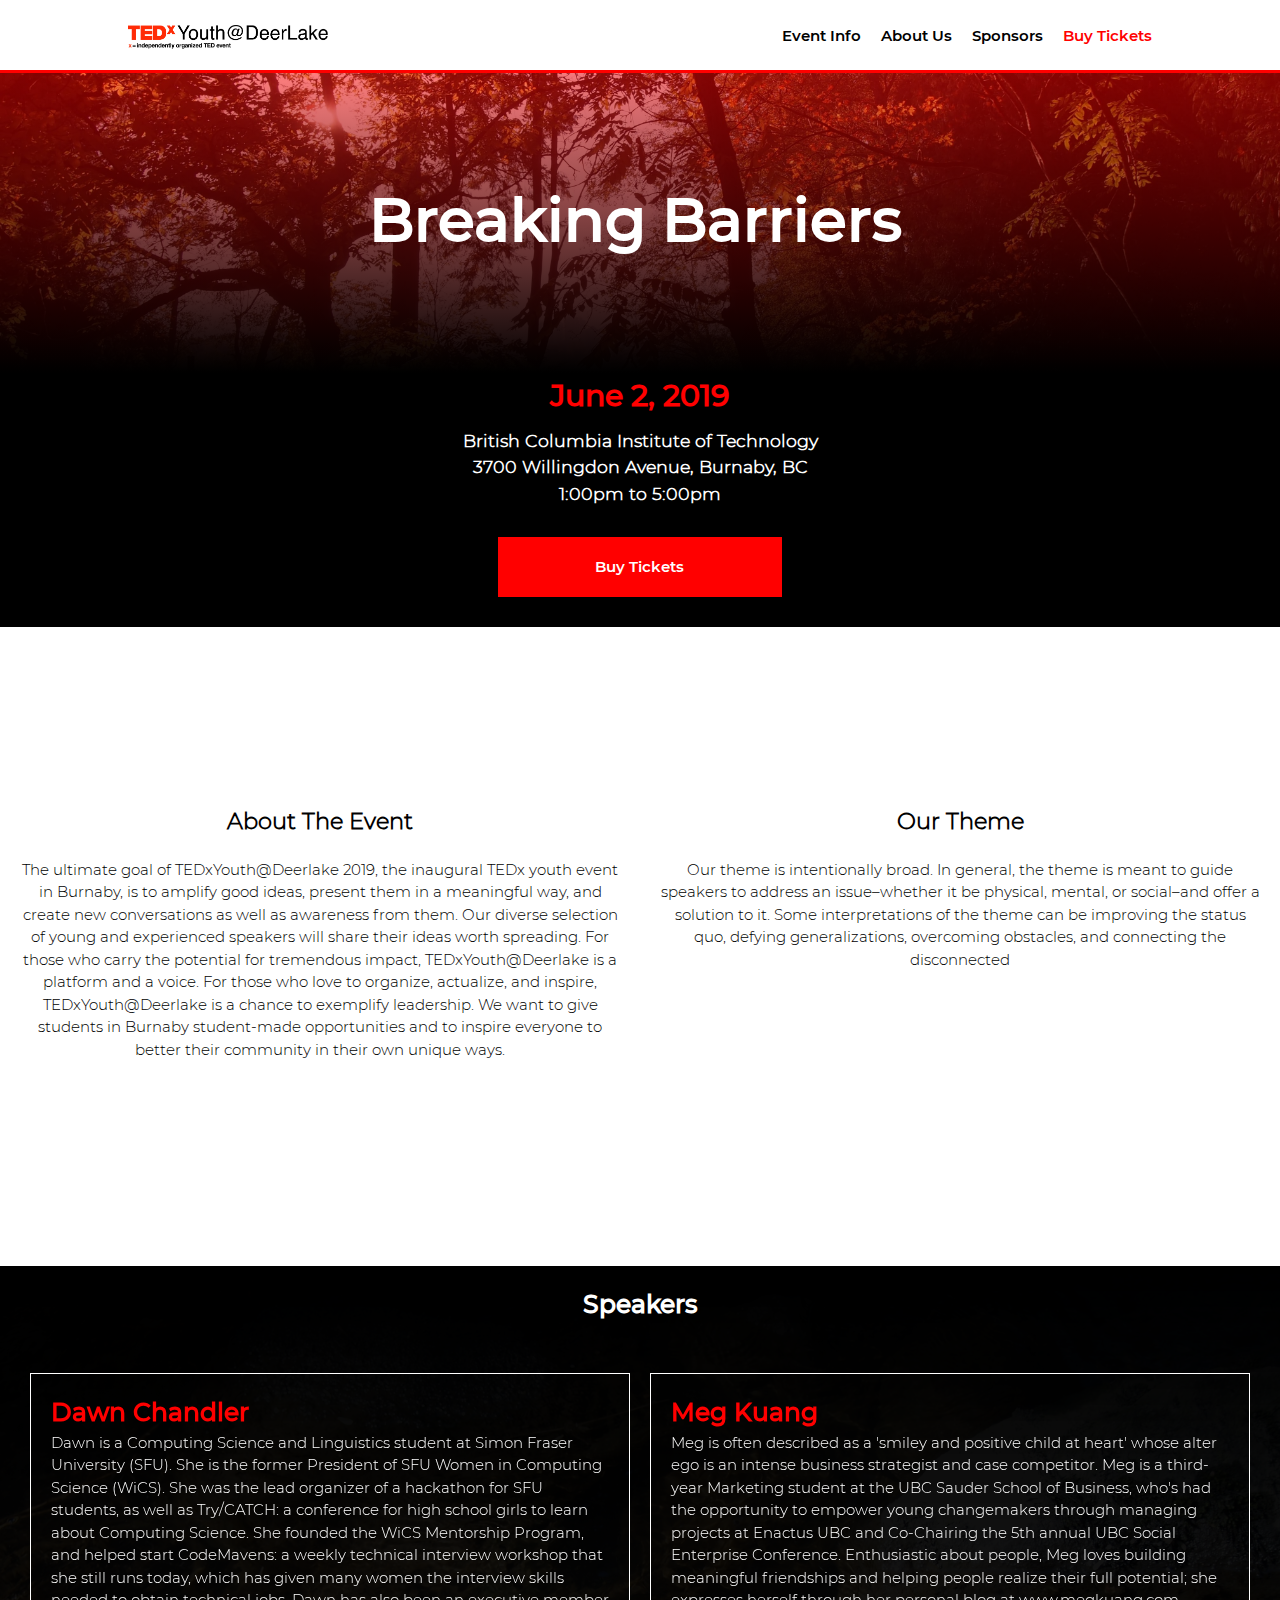
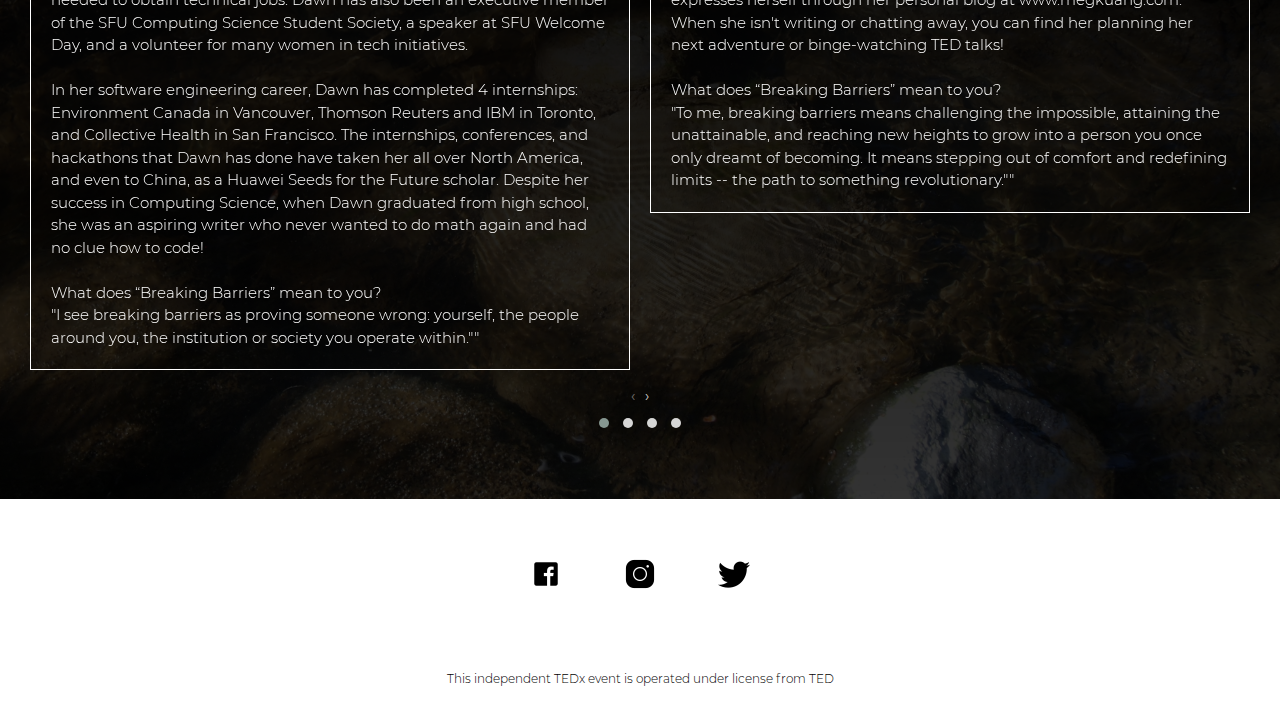
<file: index.html>
<!DOCTYPE html>
<html>

<head>

        <title>TEDxYouthDeerLake - Breaking Barriers</title>

        <link rel="apple-touch-icon" sizes="180x180" href="/apple-touch-icon.png">
        <link rel="icon" type="image/png" sizes="32x32" href="/favicon-32x32.png">
        <link rel="icon" type="image/png" sizes="16x16" href="/favicon-16x16.png">
        <link rel="manifest" href="/site.webmanifest">
        <link rel="stylesheet" href="css/owl.carousel.min.css">
        <link rel="stylesheet" href="css/owl.theme.default.min.css">
        <meta charset="utf-8">
        <meta name="viewport" content="width=device-width, initial-scale=1.0">
        <link rel="stylesheet" href="index.css">
        <script
        src="https://code.jquery.com/jquery-3.3.1.min.js"
        integrity="sha256-FgpCb/KJQlLNfOu91ta32o/NMZxltwRo8QtmkMRdAu8="
        crossorigin="anonymous"></script>

</head>

<body>
<header>

    <div id="nav">
        <div class="container">
    
            <img src="Photos/Logo.jpg" alt="TedxYouthLogo">
        <nav>
            <a class="menu"></a>     
            <ul>

                <li><a id="buttonMenu" href="https://www.eventbrite.ca/e/tedxyouthdeerlake-2019-breaking-barriers-tickets-59989638624">Buy Tickets</a></li>
                <li><a href="Sponsors.html">Sponsors</a></li>
                <li><a href="aboutUs.html">About Us</a></li>
                <li><a href="index.html">Event Info</a></li>
                
                
            </ul>

        </nav>

    </div>
    </div>

</header>

<section class="showcase">
    <div class="container">
        <h1><strong>Breaking Barriers</strong></h1>
    </div>
</section>

<section class="summary">
   

<h1 id="date">June 2, 2019</h1>

<div class="extraInfo">
        <h3>British Columbia Institute of Technology</h3>
        <h3>3700 Willingdon Avenue, Burnaby, BC</h3>
        <h3>1:00pm to 5:00pm</h3>
</div>

<div id="buttonTickets">
        <button onclick="window.location='https://www.eventbrite.ca/e/tedxyouthdeerlake-2019-breaking-barriers-tickets-59989638624'">Buy Tickets</button>
</div>



</section>

<div class="wrapper">
    <article class="info"> 

        <div class="infoColumn">

                        <h2>
                                <strong> About The Event </strong> 
                        </h2>
                        
                        <p>
                          The ultimate goal of TEDxYouth@Deerlake 2019, the inaugural TEDx youth event in Burnaby, is to amplify good ideas, present them in a meaningful way, and create new conversations as well as awareness from them. Our diverse selection of young and experienced speakers will share their ideas worth spreading. For those who carry the potential for tremendous impact, TEDxYouth@Deerlake is a platform and a voice. For those who love to organize, actualize, and inspire, TEDxYouth@Deerlake is a chance to exemplify leadership. We want to give students in Burnaby student-made opportunities and to inspire everyone to better their community in their own unique ways.   
                        </p>
                           

        </div>

        <div class="infoColumn">

                        <h2>
                         <strong>Our Theme</strong>
                        </h2>
                            
                        <p>
                        Our theme is intentionally broad. In general, the theme is meant to guide speakers to address an issue–whether it be physical, mental, or social–and offer a solution to it. Some interpretations of the theme can be improving the status quo, defying generalizations, overcoming obstacles, and connecting the disconnected
                        </p>

        </div>

      
       
    </article>

</div>
<section class="Speakers">
        <div class="Speaker">
                <h2>
                    Speakers
                </h2>

                <div class="speakerCarousel">
                        <div class="owl-carousel owl-theme">
                                <div class="item">
                                    
                                    <h4>Dawn Chandler</h4>

                                    <p>
                                            Dawn is a Computing Science and Linguistics student at Simon Fraser University (SFU). She is the former President of SFU Women in Computing Science (WiCS). She was the lead organizer of a hackathon for SFU students, as well as Try/CATCH: a conference for high school girls to learn about Computing Science. She founded the WiCS Mentorship Program, and helped start CodeMavens: a weekly technical interview workshop that she still runs today, which has given many women the interview skills needed to obtain technical jobs. Dawn has also been an executive member of the SFU Computing Science Student Society, a speaker at SFU Welcome Day, and a volunteer for many women in tech initiatives.
                                            <br>
                                            <br>
                                            In her software engineering career, Dawn has completed 4 internships: Environment Canada in Vancouver, Thomson Reuters and IBM in Toronto, and Collective Health in San Francisco. The internships, conferences, and hackathons that Dawn has done have taken her all over North America, and even to China, as a Huawei Seeds for the Future scholar. Despite her success in Computing Science, when Dawn graduated from high school, she was an aspiring writer who never wanted to do math again and had no clue how to code!
                                            <br>
                                            <br>
                                    </p>

                                    <p>
                                            What does “Breaking Barriers” mean to you?
                                            <br>
                                            "I see breaking barriers as proving someone wrong: yourself, the people around you, the institution or society you operate within.""

                                    </p>
                          
                                
                                </div>
                                <div class="item">
                                    
                                        <h4>Meg Kuang</h4>
    
                                        <p>
                                                Meg is often described as a 'smiley and positive child at heart' whose alter ego is an intense business strategist and case competitor. Meg is a third-year Marketing student at the UBC Sauder School of Business, who's had the opportunity to empower young changemakers through managing projects at Enactus UBC and Co-Chairing the 5th annual UBC Social Enterprise Conference. Enthusiastic about people, Meg loves building meaningful friendships and helping people realize their full potential; she expresses herself through her personal blog at www.megkuang.com. When she isn't writing or chatting away, you can find her planning her next adventure or binge-watching TED talks!
                                                <br>
                                                <br>
                                        </p>
    
                                        <p>
                                                What does “Breaking Barriers” mean to you?
                                                <br>
                                                "To me, breaking barriers means challenging the impossible, attaining the unattainable, and reaching new heights to grow into a person you once only dreamt of becoming. It means stepping out of comfort and redefining limits -- the path to something revolutionary.""
    
                                        </p>
                              
                                    
                                </div>
                                <div class="item">
                                    
                                        <h4>Jessica Y.</h4>
    
                                        <p>
                                                Jessica is an aspiring elementary student who strives to do the best. She is also not just a student, but also a part time piano tutor. Jessica likes to promote women in the STEM field by participating in an event called, “Technovation”, and has been for almost 3 years now. In the near future, she aims to get into MIT as it is a great opportunity to grow and learn for her future career. 
                                                <br>
                                                <br>
                                        </p>
    
                                        <p>
                                                What does “Breaking Barriers” mean to you?
                                                <br>
                                                “To me, breaking barriers is less of going against society instead more of having
                                                the courage to become someone you strive to be no matter what others think. Barriers are
                                                created by your own mind only, in the end, if you are able to push away what others think
                                                and gather up enough willpower to achieve what you desire then barriers wouldn’t exist
                                                in the first place. Barriers are just excuses for people that are unable to stand up for
                                                themselves or are unable to become what they want. Breaking barriers is becoming more
                                                than what others think and having the power to defeat your own mind from stopping you.”

    
                                        </p>
                              
                                    
                                </div>
                                <div class="item">
                                    
                                        <h4>Ryan Premack</h4>
    
                                        <p>
                                                In a past life he taught and performed music across the prairie provinces of Canada. After completing his Bachelor of Music in Manitoba, He came to Vancouver to complete the teacher training program at UBC where he is currently working on his master's in education. 
                                                From the time Ryan was a high school student, to his experience as a musician and music educator, to his time now as a high school principal, our sense of belonging has always been a topic of interest to him. As Ryan work towards completing his Master of Arts in Education in the Department of Curriculum and Pedagogy,  he looks at how music is able to bring people together and how we might apply those same principles to improve our communities and relationships with others.
                                                <br>
                                                <br>
                                        </p>
    
                                        <p>
                                                What does “Breaking Barriers” mean to you?
                                                <br>
                                                “To me, breaking barriers is about becoming aware of what prevents two people from seeing eye to eye. It is difficult to see and acknowledge the many social, financial, physical, and institutional barriers faced by ourselves and by others, but by endeavouring to understand and recognize these barriers we can begin to break them down together and, in that process, foster the connections we seek.”
    
                                        </p>
                              
                                    
                                </div>
                                <div class="item">
                                    
                                                <h4>Thomas E.</h4>
            
                                                <p>
                                                        Thomas is a 13 year-old basement dweller who spends far more time writing code and soldering than doing what he's actually supposed to do. He has taught himself to create complex robots & devices, and has mastered programming languages to program websites, web servers, and even just computer chips, on his own! Although software and hardware may not be designed to integrate, he still enjoys forcing them to. He first began building circuits when he was 7, which led him to areas like robotics, mechanics, computer science, web development, and everything in between. In the small portion of his life outside of electronics, he is a competitive trampolinist and enjoys doing all sorts of flips, as well as loving the outdoors.
                                                        <br>
                                                        <br>
                                                </p>
            
                                                <p>
                                                        What does “Breaking Barriers” mean to you?
                                                        <br>
                                                        “To me, breaking a barrier is something that requires  you to completely tune out society and just do what   you want to do, no matter what other people think.    It's usually seen as an almost impossible thing to    do, but sometimes it just takes some focus,         stubbornness and determination.”

            
                                                </p>
                                      
                                            
                                 </div>
                                 <div class="item">
                                    
                                                <h4>Elizabeth W.</h4>
            
                                                <p>
                                                          Elizabeth is a well-rounded student who enjoys literature such as reading books, poetry, and writing. She also enjoys being active such as playing on a softball team and taking a walk while admiring the nature. Not just that, but she also enjoys music and plays the strings! Elizabeth is determined to make a difference in the world by volunteering and giving back to the community. 
                                                        <br>
                                                        <br>
                                                </p>
            
                                                <p>
                                                        What does “Breaking Barriers” mean to you?
                                                        <br>
                                                        "To me, breaking barriers means overcoming obstacles that hold us back from accepting ourselves and members of our community." 
            
                                                </p>
                                      
                                            
                                </div>
                                <div class="item">
                                    
                                        <h4>Soukina H.</h4>
    
                                        <p>
                                                Soukina is currently who a student who loves to volunteer on her spare time! She helps volunteer at fundraisers that help support kids in developing countries, get an education. She also enjoys playing instruments such as guitar,piano and the trumpet! Soukina is passionate about supporting those who are in need and decided to participate in this event to spread awareness. 
                                                <br>
                                                <br>
                                        </p>
    
                                        <p>
                                                What does “Breaking Barriers” mean to you?
                                                <br>
                                                "Breaking barriers means getting rid of anything in the way of accomplishing a certain goal." 
    
                                        </p>
                              
                                    
                                </div>
                        
                        </div>
                
                </div>
                
        </div>
</section>


<footer>

    
    <div class="container">

                <ul>
                        <li><a id="facebook" href="https://www.facebook.com/TEDxYouthDL/"></a></li>
                        <li><a id="instagram" href="https://www.instagram.com/tedxyouthdeerlake/"></a></li>
                        <li> <a id="twitter" href="https://twitter.com/TEDxYouthDL"></a></li>
                </ul>
                
            <p>This independent TEDx event is operated under license from TED</p>
    </div>

    <script src="js/jquery.min.js"></script>
    <script src="js/owl.carousel.min.js"></script>
    <script src="js/carousel.js"></script>
    <script src="js/menu.js"></script>
   
</footer>



</body>

</html>
</file>
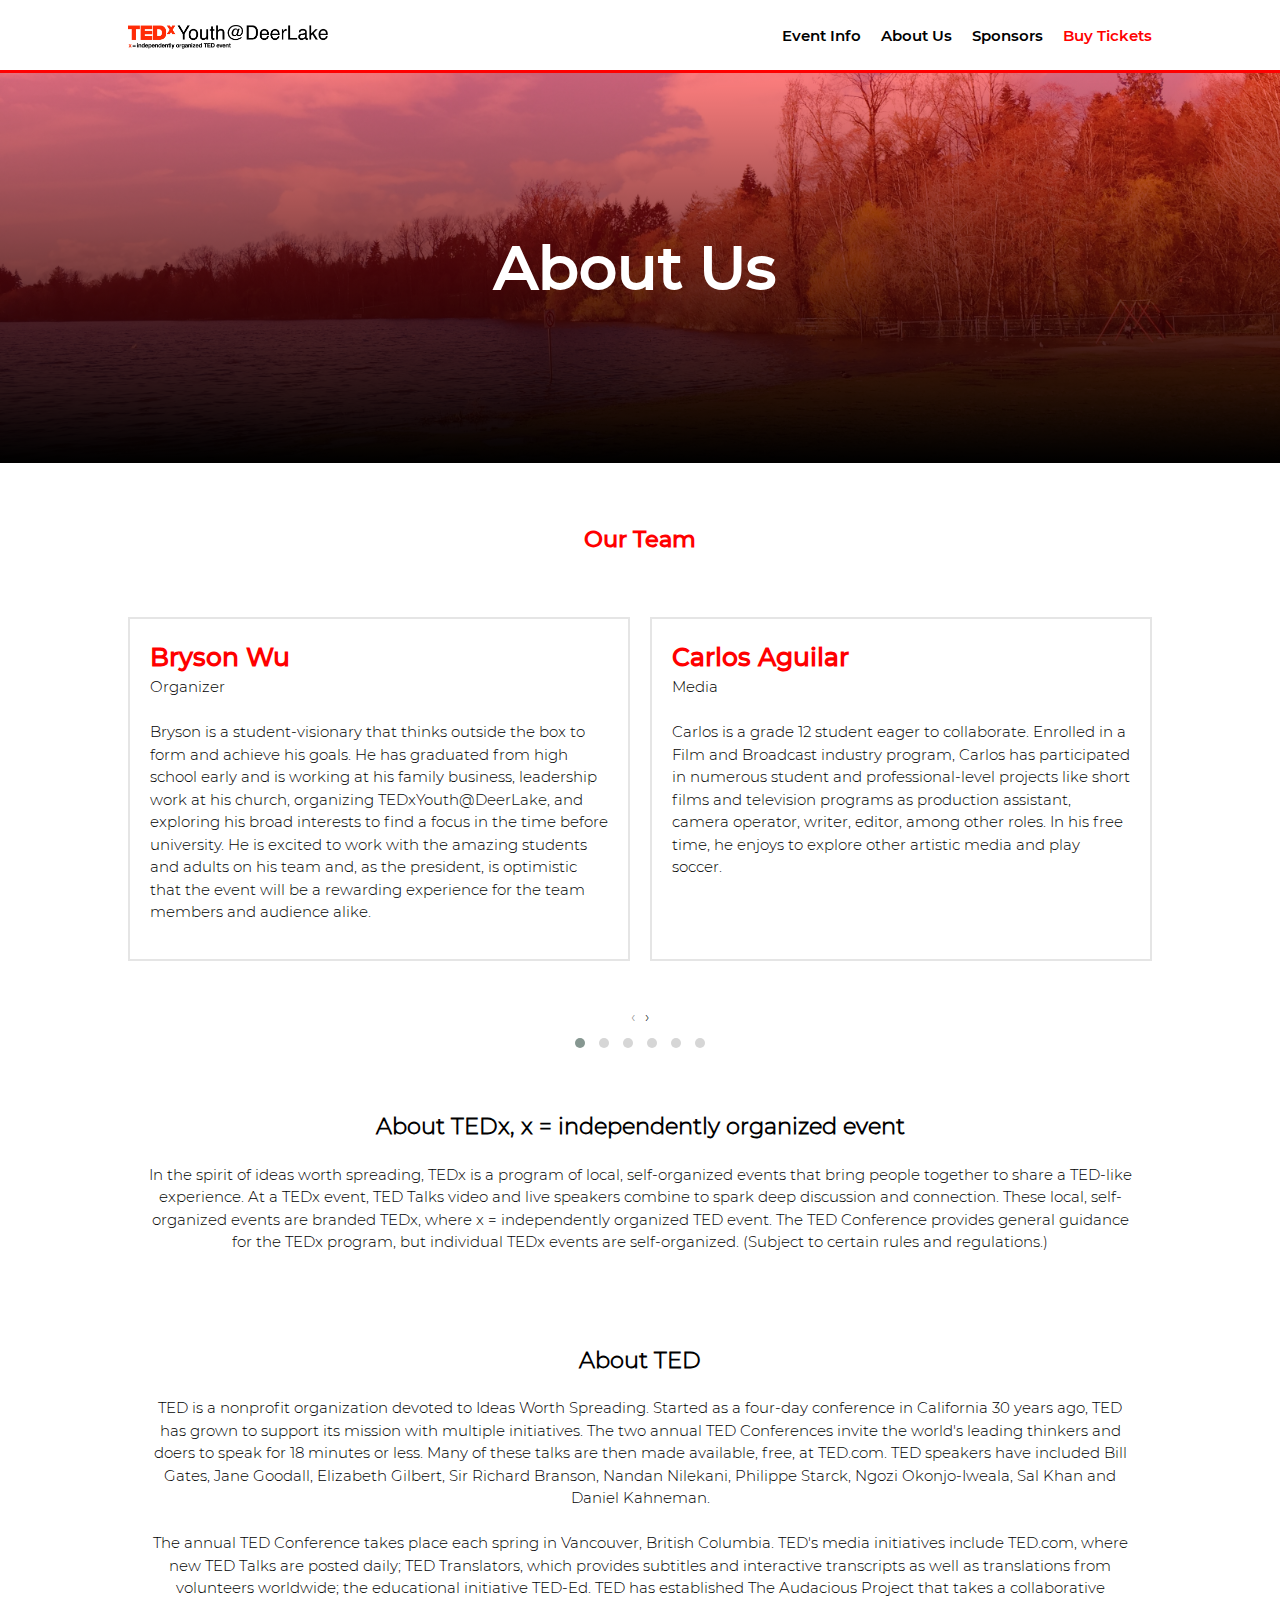
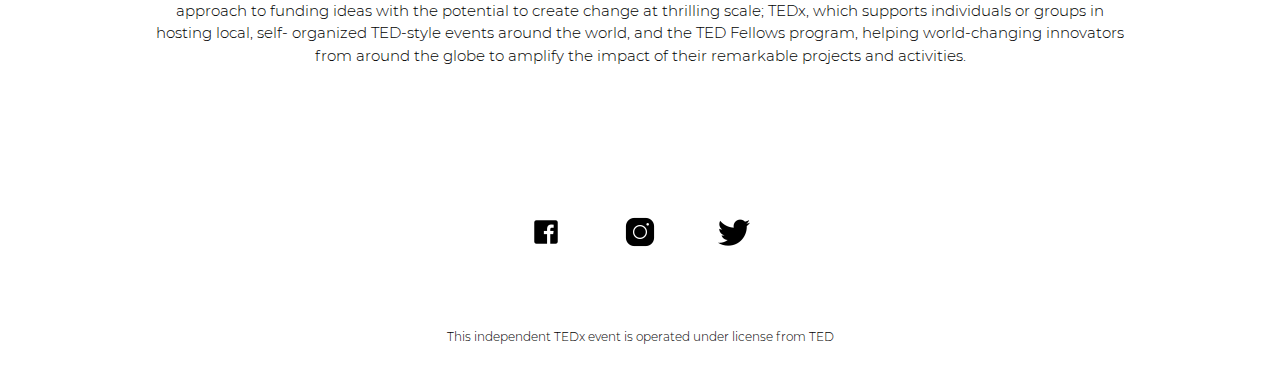
<file: aboutUs.html>
<!DOCTYPE html>
<html>

<head>


    <title>TEDxYouthDeerLake - Breaking Barriers</title>

    <link rel="apple-touch-icon" sizes="180x180" href="/apple-touch-icon.png">
    <link rel="icon" type="image/png" sizes="32x32" href="/favicon-32x32.png">
    <link rel="icon" type="image/png" sizes="16x16" href="/favicon-16x16.png">
    <link rel="manifest" href="/site.webmanifest">
    <link rel="stylesheet" href="css/owl.carousel.min.css">
    <link rel="stylesheet" href="css/owl.theme.default.min.css">
    <meta charset="utf-8">
    <meta name="viewport" content="width=device-width, initial-scale=1.0">
    <link rel="stylesheet" href="aboutUs.css">
    <script
    src="https://code.jquery.com/jquery-3.3.1.min.js"
    integrity="sha256-FgpCb/KJQlLNfOu91ta32o/NMZxltwRo8QtmkMRdAu8="
    crossorigin="anonymous"></script>

</head>

<body>

        <header>

                <div id="nav">
                    <div class="container">
                
                        <img src="Photos/Logo.jpg" alt="TedxYouthLogo">
                    <nav>
                        <a class="menu"></a>     
                        <ul>
                            
                            <li><a id="buttonMenu" href="https://www.eventbrite.ca/e/tedxyouthdeerlake-2019-breaking-barriers-tickets-59989638624">Buy Tickets</a>
                            </li>
                            <li><a href="Sponsors.html">Sponsors</a></li>
                            <li><a href="aboutUs.html">About Us</a></li>
                            <li><a href="index.html">Event Info</a></li>
                            
                        </ul>
            
                    </nav>
            
                </div>
                </div>
            
            </header>

            <section class="showcase">
                <div class="container">
                    <h1><strong>About Us</strong></h1>
                </div>
            </section>

            <section class="teamCards">


                <div class="container">

                        <div id="team">

                                <h2>Our Team</h2>
    
                        </div>

                        <div class="owl-carousel owl-theme">
                                
                                <div class="item">
                                        <h4>Bryson Wu</h4>
                                        <p>Organizer</p>
        
                                        <p>
                                            <br>
                                                Bryson is a student-visionary that thinks outside the box to form and achieve his goals. He has graduated from high school early and is working at his family business, leadership work at his church, organizing TEDxYouth@DeerLake, and exploring his broad interests to find a focus in the time before university. He is excited to work with the amazing students and adults on his team and, as the president, is optimistic that the event will be a rewarding experience for the team members and audience alike.
        
                                        </p>
                                        
                                        
                                </div>
                                <div class="item">
                                        <h4>Carlos Aguilar</h4>
                                        <p>Media</p>
    
                                        <p>
                                            <br>
                                                Carlos is a grade 12 student eager to collaborate. Enrolled in a Film and Broadcast industry program, Carlos has participated in numerous student and professional-level projects like short films and television programs as production assistant, camera operator, writer, editor, among other roles. In his free time, he enjoys to explore other artistic media and play soccer.
    
                                        </p>
                                    
                                    
                                    </div>
                                    <div class="item">
                                            <h4>Anna Ho</h4>
                                            <p>Speaker Connections</p>
        
                                            <p>
                                                <br>
                                                    Anna is a passionate grade 12 student who strives to become a role model for her friends, family, and peers. She enjoys spreading awareness on mental health and the importance of self love, and because of this she was known as the, “Go-to advice person”. Anna enjoys watching TED talks on her spare time, so, being a part of an organization is a dream come true!
        
                                            </p>
                                        
                                        
                                        </div>
                                        <div class="item">
                                                <h4>Ricky Mao</h4>
                                                <p>Technology</p>
            
                                                <p>
                                                    <br>
                                                         Ricky Mao is currently in grade 12. Apart from being Director of Technology for TEDxYouth@DeerLake, Ricky runs a programming club. He codes in Java and Swift, and in his free time, enjoys making mobile applications. When he isn't coding, you can find Ricky hiking, playing badminton, or reading a nice novel.
            
                                                </p>
                                            
                                            
                                            </div>
                                            <div class="item">
                                                    <h4>Catherine Hsu</h4>
                                                    <p>Logistics</p>
                
                                                    <p>
                                                        <br>
                                                             Catherine Hsu is a grade 12 who is delighted to be a part of this year’s TEDxYouth@DeerLake team. Ambitious and self-driven, she hopes to assist the team's mission in helping today’s youth in getting involved and discovering their passions. As of now, Catherine is also working alongside a psychiatric research group at BC Children’s Hospital and leading the student non-profit organization, Beyond STEM. When not doing TEDxYouth work, volunteering, or cramming for tests, you may find her buried in her study notes or near your local ice cream parlour.
                
                                                    </p>
                                                
                                                
                                                </div>
                                                <div class="item">
                                                        <h4>Andrew Huang</h4>
                                                        <p>Marketing</p>
                    
                                                        <p>
                                                            <br>
                                                                 Andrew Huang is a senior high school student who loves to challenge himself. Previously working  in the marketing team for Strive Competition, he hopes to bring his talents to TEDxYouth@DeerLake! In his spare time, Andrew can be found watching Netflix or studying at Starbucks.
                    
                                                        </p>
                                                    
                                                    
                                                    </div>
                                                    <div class="item">
                                                            <h4>Dan Seo</h4>
                                                            <p>Logistics</p>
                        
                                                            <p>
                                                                <br>
                                                                    Dan Seo is a grade 10 who is very enthusiastic about working in a new environment. Excited and motivativated, he hopes to achieve a lot with TEDxYouth team and help spread the words of TED. Dan enjoys working with others, and he is interested in working on website blogs and you may find him in the corner at a local library. 
                        
                                                            </p>
                                                        
                                                        
                                                        </div>
                                                        <div class="item">
                                                                <h4>Ruby Yang</h4>
                                                                <p>Graphics and Designs</p>
                            
                                                                <p>
                                                                    <br>
                                                                         Ruby is a dedicated and responsible student eager to learn more about the world.  As the jack-of-all-trades, she aspires to aid those in need with the skills and experience she has acquired through tackling many hardships. On her spare time, she also enjoys playing a variety of instruments and composing music while experimenting with motion graphics and art.
                            
                                                                </p>
                                                            
                                                            
                                                            </div>
                                                            <div class="item">
                                                                    <h4>Julia Hsu</h4>
                                                                    <p>Graphics and Designs</p>
                                
                                                                    <p>
                                                                        <br>
                                                                             Julia is a hardworking student interested in many fields of work. Aside from her  aptitude to learn, she is interested in art, photography and cooking. She also volunteers as a Streamkeeper, protecting the environment while collaborating with the municipal government.
                                
                                                                    </p>
                                                                
                                                                
                                                                </div>
                                                                <div class="item">
                                                                    <h4>Erica Huang</h4>
                                                                    <p>Supervisor</p>
                                    
                                                                    <p>
                                                                        <br>
                                                                             Ms. Huang is a Math and Computer Science teacher in Burnaby, the BC Regional Manager of Microsoft Philanthropies’ TEALS program and a MSc. student at SFU. After graduating from UBC and working as a software developer for several years, she decided to pursue her childhood dream of becoming a teacher. She’s been involved in many not-for-profit groups since she’s a student at UBC, such as the Vancouver Taiwanese Film Festival and IAmAntiBully Society, etc., just to name a few. During her free time, she enjoys reading, watching TED talks, solving math puzzles and playing ping-pong.
                                    
                                                                    </p>
                                                                    </div>
                                                                    <div class="item">
                                                                        <h4>Jennifer West</h4>
                                                                        <p>Supervisor</p>
                                            
                                                                        <p>
                                                                            <br>
                                                                                 Ms. West is co-founder and artistic director of a recital series in Vancouver, BC – 
                                                                                 Müzewest Concerts. Through the University of Alberta and the Royal Conservatory of Music of Toronto, Ms. West completed all theory examinations (including Harmony, Analysis, and Counterpoint), receiving First Class Honours with Distinction in History. Ms. West has maintained a busy schedule teaching Elementary French Immersion full time in BC public schools and teaching piano privately.
                                            
                                                                                </p>
                                                                               
                                                                </div>
                                    
                            </div>
                        
                       

                </div>
                  

                </section>


            <section id="article">

                <div class="container">

                    <h2>
                            About TEDx, x = independently organized event
                    </h2>
                    <p>
                            In the spirit of ideas worth spreading, TEDx is a program of local, self-organized events that bring people together to share a TED-like experience. At a TEDx event, TED Talks video and live speakers combine to spark deep discussion and connection. These local, self-organized events are branded TEDx, where x = independently organized TED event. The TED Conference provides general guidance for the TEDx program, but individual TEDx events are self-organized. (Subject to certain rules and regulations.)
                    </p>
                    
                    <h2>
                            About TED
                    </h2>
                    <p>
                            TED is a nonprofit organization devoted to Ideas Worth Spreading. Started as a four-day conference in California 30 years ago, TED has grown to support its mission with multiple initiatives. The two annual TED Conferences invite the world's leading thinkers and doers to speak for 18 minutes or less. Many of these talks are then made available, free, at TED.com. TED speakers have included Bill Gates, Jane Goodall, Elizabeth Gilbert, Sir Richard Branson, Nandan Nilekani, Philippe Starck, Ngozi Okonjo-Iweala, Sal Khan and Daniel Kahneman.
                            <br>
                            <br>
                            The annual TED Conference takes place each spring in Vancouver, British Columbia. TED's media initiatives include TED.com, where new TED Talks are posted daily; TED Translators, which provides subtitles and interactive transcripts as well as translations from volunteers worldwide; the educational initiative TED-Ed. TED has established The Audacious Project that takes a collaborative approach to funding ideas with the potential to create change at thrilling scale; TEDx, which supports individuals or groups in hosting local, self- organized TED-style events around the world, and the TED Fellows program, helping world-changing innovators from around the globe to amplify the impact of their remarkable projects and activities.

                    </p>

                </div>

            </section>

            <footer>
                    <div class="container">

                            <ul>
                                    <li><a id="facebook" href="https://www.facebook.com/TEDxYouthDL/"></a></li>
                                    <li><a id="instagram" href="https://www.instagram.com/tedxyouthdeerlake/"></a></li>
                                    <li> <a id="twitter" href="https://twitter.com/TEDxYouthDL"></a></li>
                            </ul>            
                
                            <p>This independent TEDx event is operated under license from TED</p>
                    </div>

                    <script src="js/jquery.min.js"></script>
                    <script src="js/owl.carousel.min.js"></script>
                    <script src="js/carousel.js"></script>
                    <script src="js/menu.js"></script>
                   
                </footer>
                



</body>




</html>
</file>
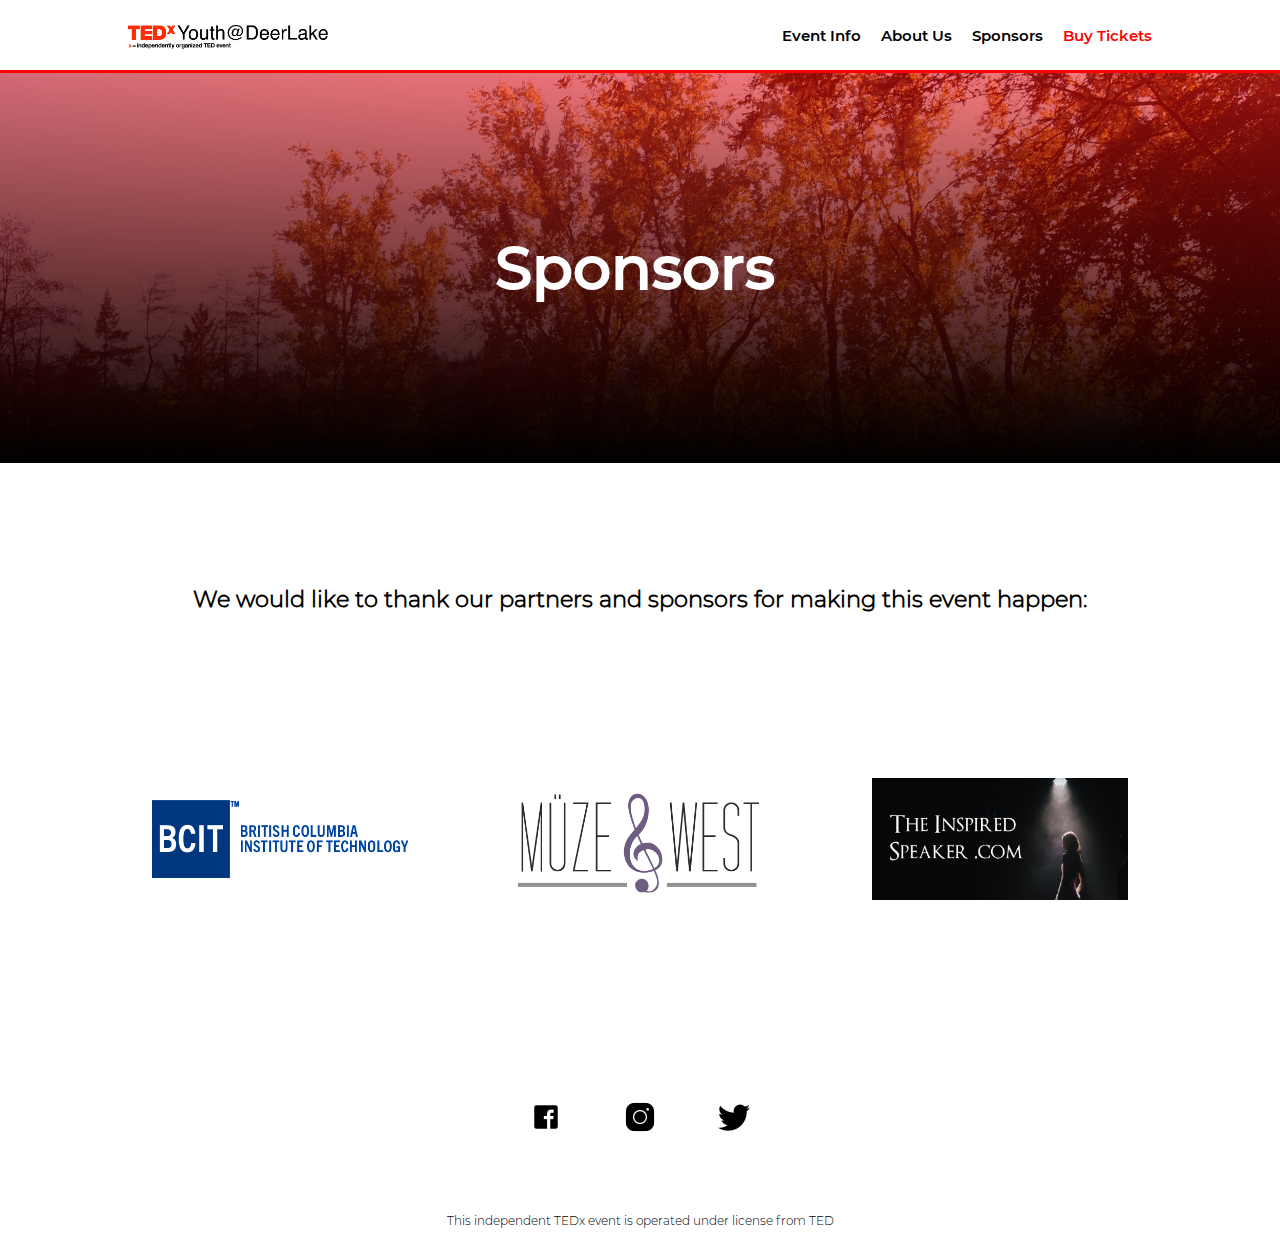
<file: Sponsors.html>
<!DOCTYPE html>
<html>

                <head>

                                <title>TEDxYouthDeerLake - Breaking Barriers</title>

                                <link rel="apple-touch-icon" sizes="180x180" href="/apple-touch-icon.png">
                                <link rel="icon" type="image/png" sizes="32x32" href="/favicon-32x32.png">
                                <link rel="icon" type="image/png" sizes="16x16" href="/favicon-16x16.png">
                                <link rel="manifest" href="/site.webmanifest">
                                <link rel="stylesheet" href="css/owl.carousel.min.css">
                                <link rel="stylesheet" href="css/owl.theme.default.min.css">
                                <meta charset="utf-8">
                                <meta name="viewport" content="width=device-width, initial-scale=1.0">
                                <link rel="stylesheet" href="Sponsors.css">
                                <script
                                src="https://code.jquery.com/jquery-3.3.1.min.js"
                                integrity="sha256-FgpCb/KJQlLNfOu91ta32o/NMZxltwRo8QtmkMRdAu8="
                                crossorigin="anonymous"></script>
                            
                            
                            
                </head>

                <body>

                                <header>

                                                <div id="nav">
                                                    <div class="container">
                                                
                                                        <img src="Photos/Logo.jpg" alt="TedxYouthLogo">
                                            
                                                    <nav>
                                                        <a class="menu"></a>  
                                                        <ul>
                                                                
                                                                   <li><a id="buttonMenu" href="https://www.eventbrite.ca/e/tedxyouthdeerlake-2019-breaking-barriers-tickets-59989638624">Buy Tickets</a>
                                                                   </li>
                                                                   <li><a href="Sponsors.html">Sponsors</a></li>
                                                                   <li><a href="aboutUs.html">About Us</a></li>
                                                                   <li><a href="index.html">Event Info</a></li>
                                                        </ul>
                                            
                                                    </nav>
                                            
                                                </div>
                                                </div>
                                            
                                </header>
                                            
                                            <section class="showcase">
                                                <div class="container">
                                                    <h1><strong>Sponsors</strong></h1>
                                                </div>
                                            </section>
                                

                                <section class="sponsorships">
                                                <div class="Sponsors">
                                                        <h2>
                                                            We would like to thank our partners and sponsors for making this event happen:
                                                        </h2>
                                                        <div class="sponsorPhotos">
                                                             <img src="Photos/bcitLogo.png" onclick="openLink('https://www.bcit.ca/')">
                                                             <img src="Photos/muzewestLogo.png" onclick="openLink('https://muzewest.wordpress.com/')">
                                                             <img src="Photos/getStageJoy.png" onclick="openLink('http://www.getstagejoy.com/')">
                                                
                                                        </div>
                                                        
                                                    </div>
                                 </section>

                                 <footer> 
                                                <div class="container">

                                                            <div class="socialMedia">
                                                                <ul>
                                                                                <li><a id="facebook" href="https://www.facebook.com/TEDxYouthDL/"></a></li>
                                                                                <li><a id="instagram" href="https://www.instagram.com/tedxyouthdeerlake/"></a></li>
                                                                                <li> <a id="twitter" href="https://twitter.com/TEDxYouthDL"></a></li>
                                                                 </ul>
                                                            
                                                             </div>
                                            
                                                        <p>This independent TEDx event is operated under license from TED</p>
                                                </div>
                            
                                                <script src="js/jquery.min.js"></script>
                                                <script src="js/owl.carousel.min.js"></script>
                                                <script src="js/carousel.js"></script>
                                                <script src="js/menu.js"></script>
                                                <script src="js/sponsorWebsite.js"></script>
                                               
                                            </footer>

                </body>


               




</html>
</file>
<file: index.css>
/* Global */
* {
 margin: 0%;
 padding: 0%;
}

@font-face {
    font-family: MontserratLight;
    src: url("Fonts/Montserrat-Light.ttf")
}

@font-face {
    font-family: MontserratMedium;
    src: url("Fonts/Montserrat-Medium.ttf")
}

@font-face {
    font-family: MontserratSemiBold;
    src: url("Fonts/Montserrat-SemiBold.ttf")
}

ul {
  
    margin: 0;
    padding: 0;
}

body {
    font-family: MontserratLight;
    font-size: 15px;
    line-height: 1.5;
}

.container {

    width: 80%;
    margin: auto;
    text-align: center;

}

.container h1 {

    text-align: center;
}

.wrapper {
    width: 100%;
}


/* Header */

header {
    border-bottom: red 3px solid;
    min-height: 70px;

}

header a {
    text-decoration: none;
    color: black;
    font-family: MontserratSemiBold;
    font-weight: bold;
    
    
}

a:hover {

    color: rgba(0, 0, 0, 0.8);

}


header li {
  
    display: inline;
    padding-left: 20px;
    margin-top: 25px;
    float: right;
    
    
}

#buttonMenu {
    color: red;
}


header #nav img {

float: left;
vertical-align: center;
width: 200px;
padding-top: 25px;
}

/* Showcase */

.showcase {
    min-height: 300px;
    background: linear-gradient(rgba(255,0,0, 0.5), rgba(0,0,0, 1)),url('Photos/homeBanner.jpg') center; 
    background-size: cover;
    overflow: hidden;
    
}

.showcase .container h1 {

    font-family: MontserratMedium;
    margin-top: 10%;
    color: white;
    font-size: 60px;
    margin-left: -10px;

}

/* Summary */

.summary {
    background-color: black;
    overflow: hidden;

}

#buttonTickets {
    margin-top: 30px;
    text-align: center;
}

#buttonTickets button {


    background-color: red;
    border: none;
    color: white;
    width: 284.4px;
    height: 60px;
    font-size: 15px;
    margin-bottom: 30px;
    font-family: MontserratSemiBold;
    cursor: pointer;

}



#buttonTickets.button:hover {

    background-color: rgba(255,0,0, 0.5);
    color: black;

}

#date {

    font-family: MontserratMedium;
    margin-bottom: 10px;
    text-align: center;
    color: red;
}
.summary h3 {
    text-align: center;
    color: white;
    
}

.summary .extraInfo {
    margin-bottom: 30px;

}

/* Article */

.info {
    text-align: center;
    margin-bottom: 10%;
    margin-top: 10%;
    display: flex;
    
}

.infoColumn {

    flex: 50%;
}

.info h2 {

    margin-bottom: 20px;
    margin-top: 50px;
}

.info p {
    margin-left: 20px;
    margin-right: 20px;
    margin-bottom: 12%;
 
}

/* Speakers */

.item {
    min-height: 250px;
    border: white 1px solid;
    text-align: left;
    padding: 20px;
}

.item h4 {
    color: red;
    font-family: MontserratMedium;
    font-size: 25px;
}

.item p {
    color: white;

}

.speakerCarousel {
    margin-left: 30px;
    margin-right: 30px;
}

.owl-carousel {

    width: 100%;
    margin-bottom: 60px;

 
}

.Speakers {
    text-align: center;
    background: linear-gradient(rgba(0,0,0, 1), rgba(0,0,0, 0.8)), url("Photos/sponsorBanner.jpeg");
    background-size: cover;
    overflow: hidden;
    min-height: 300px;
    color: white;
    
    
}

.Speakers h2 {

    font-family: MontserratMedium;
    color: white;
    font-size: 25px;
    margin-top: 20px;
    margin-bottom: 50px;
}


/* Social Media */


footer li {

    margin-top: 50px;
    margin-left: 20px;
    margin-right: 20px;
    display: inline-block;
    text-align: center;

}

#facebook {
    background: url(Photos/facebook.png) no-repeat center;
    cursor: pointer;
    display: block;
    height: 50px;
    width: 50px;
}

#instagram {

    background: url(Photos/instagram.png) no-repeat center;
    cursor: pointer;
    display: block;
    height: 50px;
    width: 50px;
}

#twitter {

    background: url(Photos/twitter.png) no-repeat center;
    cursor: pointer;
    display: block;
    height: 50px;
    width: 50px;

}


/* Footer */
footer {
    min-height: 80px;
 
}

footer .container {
    width: 100%;
    
}

footer .container p {
    font-size: 80%;
    margin-top: 5%;
    margin-bottom: 30px;
    padding-left: 10%;
    padding-right: 10%;

}

/* Media Queries */

@media screen and (max-width: 738px) {


    body .info {
        text-align: center;
        margin-bottom: 10%;
        margin-top: 10%;
        display: inline;
    }

    
    .infoColumn {

        flex: 0%;

    }

    .menu {

        padding: 30px 0 0 0;
        background-color: white;
        height: 40px;
        width: 105%;
        background: url("Photos/menu.png") no-repeat 97% center;
        display: block;
        cursor: pointer;
    
    }

    header li {
  
        display: inline;
        padding-left: 10px;
        margin-top: 0px;
        float: none;
        
        
    }

    header #nav ul {
        float: none;
        overflow: hidden;
        display: block;
        width: 100%;
        height: 0;
    
    }

    header #nav ul.open{

        height: auto;
    }

    .info {
        text-align: center;
        margin-bottom: 10%;
        margin-top: 10%;
        
    }

    header li a {
        text-decoration: none;
        color: black;
        font-family: MontserratSemiBold;
        font-weight: bold;
        display: block;
        padding: 10px;

        
        
    }

}
</file>
<file: aboutUs.css>
/* Global */
* {
 margin: 0%;
 padding: 0%;
}

@font-face {
    font-family: MontserratLight;
    src: url("Fonts/Montserrat-Light.ttf")
}

@font-face {
    font-family: MontserratMedium;
    src: url("Fonts/Montserrat-Medium.ttf")
}

@font-face {
    font-family: MontserratSemiBold;
    src: url("Fonts/Montserrat-SemiBold.ttf")
}

ul {
  
    margin: 0;
    padding: 0;
}

body {
    font-family: MontserratLight;
    font-size: 15px;
    line-height: 1.5;
}

.container {

    width: 80%;
    margin: auto;
    text-align: center;

}

.container h1 {

    text-align: center;
}

.wrapper {
    width: 100%;
}


/* Header */

header {
    border-bottom: red 3px solid;
    min-height: 70px;
   

}

header a {
    text-decoration: none;
    color: black;
    font-family: MontserratSemiBold;
    font-weight: bold;
    
    
}

a:hover {

    color: rgba(0, 0, 0, 0.8);

}

#buttonMenu {
    color: red;
}

header li {
  
    display: inline;
    padding-left: 20px;
    margin-top: 25px;
    float: right;
    
    
}


header #nav img {

float: left;
vertical-align: center;
width: 200px;
padding-top: 25px;
}

/* Showcase */

.showcase {
    min-height: 300px;
    background: linear-gradient(rgba(255,0,0, 0.5), rgba(0,0,0, 1)),url('Photos/aboutUsBanner.jpeg') center; 
    background-size: cover;
    overflow: hidden;
    
}

.showcase .container h1 {

    font-family: MontserratMedium;
    margin-top: 150px;
    margin-bottom: 150px;
    color: white;
    font-size: 60px;
    margin-left: -10px;

}

/* Carousel */
.teamCards .item {
    background-color: white;
    min-height: 300px;
    border: rgba(0,0,0,0.1) 2px solid;
    text-align: left;
    padding: 20px;
}

.teamCards .item h4 {
    color: red;
    font-family: MontserratMedium;
    font-size: 25px;
}


.owl-carousel {

    margin-bottom: 30px;
}

/* Team Cards */

.teamCards .container #team h2 {

    font-family: MontserratMedium;
    color: red;

}

.teamCards .container h2 {

    
    margin-bottom: 60px;
    margin-top: 60px;
   


}

.teamCards .container .Cards .cardContainer {

    padding: 2px 16px;

}

.Cards {
    box-shadow: 0 4px 8px 0 rgba(0,0,0,0.2);
    transition: 0.3s;
    width: 50%;
    margin-bottom: 50px;
    
  }

  .Cards #img {
      min-height: 150px;
      background: url("Photos/bcitLogo.png") no-repeat;
      background-size: contain;
  }

/* Article */

#article .container p {

    margin-left: 20px;
    margin-right: 20px;
    margin-bottom: 90px;
}

#article .container h2 {
    margin-bottom: 20px;
    margin-top: 50px;
}

/* Social Media */


footer li {

    margin-top: 50px;
    margin-left: 20px;
    margin-right: 20px;
    display: inline-block;
    text-align: center;

}

#facebook {
    background: url(Photos/facebook.png) no-repeat center;
    cursor: pointer;
    display: block;
    height: 50px;
    width: 50px;
}

#instagram {

    background: url(Photos/instagram.png) no-repeat center;
    cursor: pointer;
    display: block;
    height: 50px;
    width: 50px;
}

#twitter {

    background: url(Photos/twitter.png) no-repeat center;
    cursor: pointer;
    display: block;
    height: 50px;
    width: 50px;

}



/* Footer */
footer {
    min-height: 80px;
 
}

footer .container {
    width: 100%;
    
}

footer .container p {
    font-size: 80%;
    margin-top: 5%;
    margin-bottom: 30px;
    padding-left: 10%;
    padding-right: 10%;

}

/* Media Queries */

@media screen and (max-width: 738px) {


    body .info {
        text-align: center;
        margin-bottom: 10%;
        margin-top: 10%;
        display: inline;
    }

    
    .infoColumn {

        flex: 0%;

    }

    .menu {

        padding: 30px 0 0 0;
        background-color: white;
        height: 40px;
        width: 105%;
        background: url("Photos/menu.png") no-repeat 97% center;
        display: block;
        cursor: pointer;
    
    }

    header li {
  
        display: inline;
        padding-left: 10px;
        margin-top: 0px;
        float: none;
        
        
    }

    header #nav ul {
        float: none;
        overflow: hidden;
        display: block;
        width: 100%;
        height: 0;
    
    }

    header #nav ul.open{

        height: auto;
    }

    .info {
        text-align: center;
        margin-bottom: 10%;
        margin-top: 10%;
        
    }

    header li a {
        text-decoration: none;
        color: black;
        font-family: MontserratSemiBold;
        font-weight: bold;
        display: block;
        padding: 10px;

        
        
    }

}
</file>
<file: Sponsors.css>
/* Global */
* {
    margin: 0%;
    padding: 0%;
   }
   
   @font-face {
       font-family: MontserratLight;
       src: url("Fonts/Montserrat-Light.ttf")
   }
   
   @font-face {
       font-family: MontserratMedium;
       src: url("Fonts/Montserrat-Medium.ttf")
   }
   
   @font-face {
       font-family: MontserratSemiBold;
       src: url("Fonts/Montserrat-SemiBold.ttf")
   }
   
   ul {
     
       margin: 0;
       padding: 0;
   }
   
   body {
       font-family: MontserratLight;
       font-size: 15px;
       line-height: 1.5;
   }

   .container {

    width: 80%;
    margin: auto;
    text-align: center;

    }

   .container h1 {

    text-align: center;

    }

    .wrapper {

    width: 100%;

    }

/* Header */

header {
    border-bottom: red 3px solid;
    min-height: 70px;
   

}

header a {
    text-decoration: none;
    color: black;
    font-family: MontserratSemiBold;
    font-weight: bold;
    
    
}

#buttonMenu {
    color: red;
}

a:hover {

    color: rgba(0, 0, 0, 0.8);

}

header li {
  
    display: inline;
    padding-left: 20px;
    margin-top: 25px;
    float: right;
    
}

header #nav img {

float: left;
vertical-align: center;
width: 200px;
padding-top: 25px;
}

/* Showcase */

.showcase {
    min-height: 300px;
    background: linear-gradient(rgba(255,0,0, 0.5), rgba(0,0,0, 1)),url('Photos/sponsorsBanner.jpeg') center; 
    background-size: cover;
    overflow: hidden;
    
}

.showcase .container h1 {

    font-family: MontserratMedium;
    margin-top: 150px;
    margin-bottom: 150px;
    color: white;
    font-size: 60px;
    text-align: center;
    margin-left: -10px;

}

/* Sponsorships */

.sponsorships .Sponsors {

    margin-top: 100px;
    text-align: center;
    display: block;
    margin-bottom: 100px;

}

.sponsorPhotos {
    display: inline-block;
    height: 100%;
    vertical-align: middle;
}

.sponsorships .Sponsors h2 {

    padding: 20px;

}
.sponsorships img {

    width: 20%;
    margin-top: 100px;
    margin-right: 50px;
    margin-left: 50px;
    vertical-align: middle;
    cursor: pointer;

}

/* Social Media */


footer li {

    margin-top: 50px;
    margin-left: 20px;
    margin-right: 20px;
    display: inline-block;
    text-align: center;

}

#facebook {
    background: url(Photos/facebook.png) no-repeat center;
    cursor: pointer;
    display: block;
    height: 50px;
    width: 50px;
}

#instagram {

    background: url(Photos/instagram.png) no-repeat center;
    cursor: pointer;
    display: block;
    height: 50px;
    width: 50px;
}

#twitter {

    background: url(Photos/twitter.png) no-repeat center;
    cursor: pointer;
    display: block;
    height: 50px;
    width: 50px;

}


/* Footer */
footer {
    min-height: 80px;
 
}

footer .container {
    width: 100%;
    
}

footer .container p {
    font-size: 80%;
    margin-top: 5%;
    margin-bottom: 30px;
    padding-left: 10%;
    padding-right: 10%;

}

/* Media Queries */

@media screen and (max-width: 738px) {


    body .info {
        text-align: center;
        margin-bottom: 10%;
        margin-top: 10%;
        display: inline;
    }

    
    .infoColumn {

        flex: 0%;

    }

    .menu {

        padding: 30px 0 0 0;
        background-color: white;
        height: 40px;
        width: 105%;
        background: url("Photos/menu.png") no-repeat 97% center;
        display: block;
        cursor: pointer;
    
    }

    header li {
  
        display: inline;
        padding-left: 10px;
        margin-top: 0px;
        float: none;
        
        
    }

    header #nav ul {
        float: none;
        overflow: hidden;
        display: block;
        width: 100%;
        height: 0;
    
    }

    header #nav ul.open{

        height: auto;
    }

    .info {
        text-align: center;
        margin-bottom: 10%;
        margin-top: 10%;
        
    }

    header li a {
        text-decoration: none;
        color: black;
        font-family: MontserratSemiBold;
        font-weight: bold;
        display: block;
        padding: 10px;

        
        
    }

}
</file>
